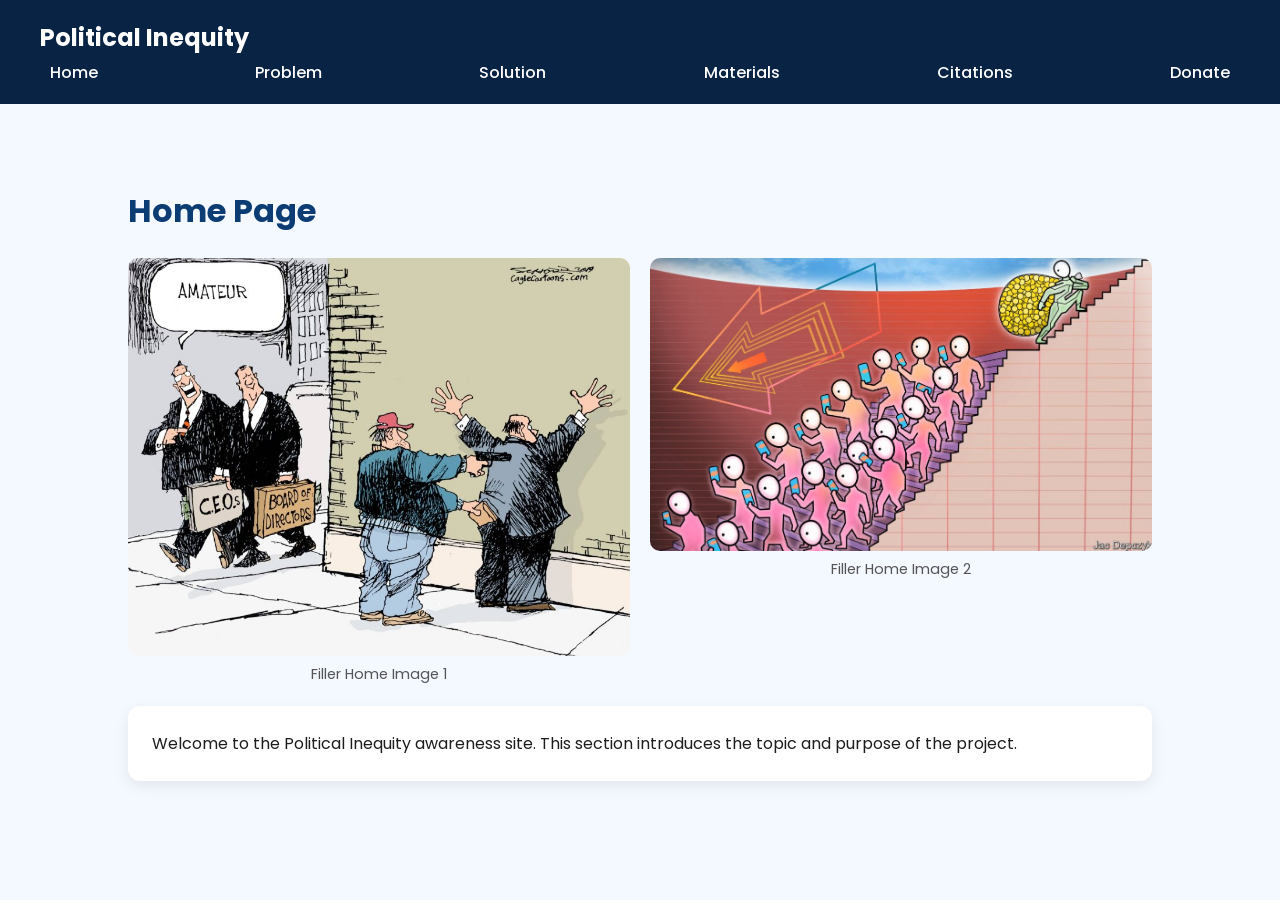
<file: index.html>
<!DOCTYPE html>
<html>
<head>
<title>Home</title>
<link rel="stylesheet" href="style.css">
</head>
<body>
<header>
<div class="logo">Political Inequity</div>
<nav class="nav">
<a href="index.html">Home</a>
<a href="problem.html">Problem</a>
<a href="solution.html">Solution</a>
<a href="materials.html">Materials</a>
<a href="citations.html">Citations</a>
<a href="donations.html">Donate</a>
</nav>
</header>

<div class="section">
<h1>Home Page</h1>

        <div class="grid">
            <div class="imgbox">
                <img src="images/home1.jpg">
                <p class="caption">Filler Home Image 1</p>
            </div>
            <div class="imgbox">
                <img src="images/home2.jpg">
                <p class="caption">Filler Home Image 2</p>
            </div>
        </div>
        <div class="card">Welcome to the Political Inequity awareness site. This section introduces the topic and purpose of the project.</div>
        
</div>
</body>
</html>
</file>
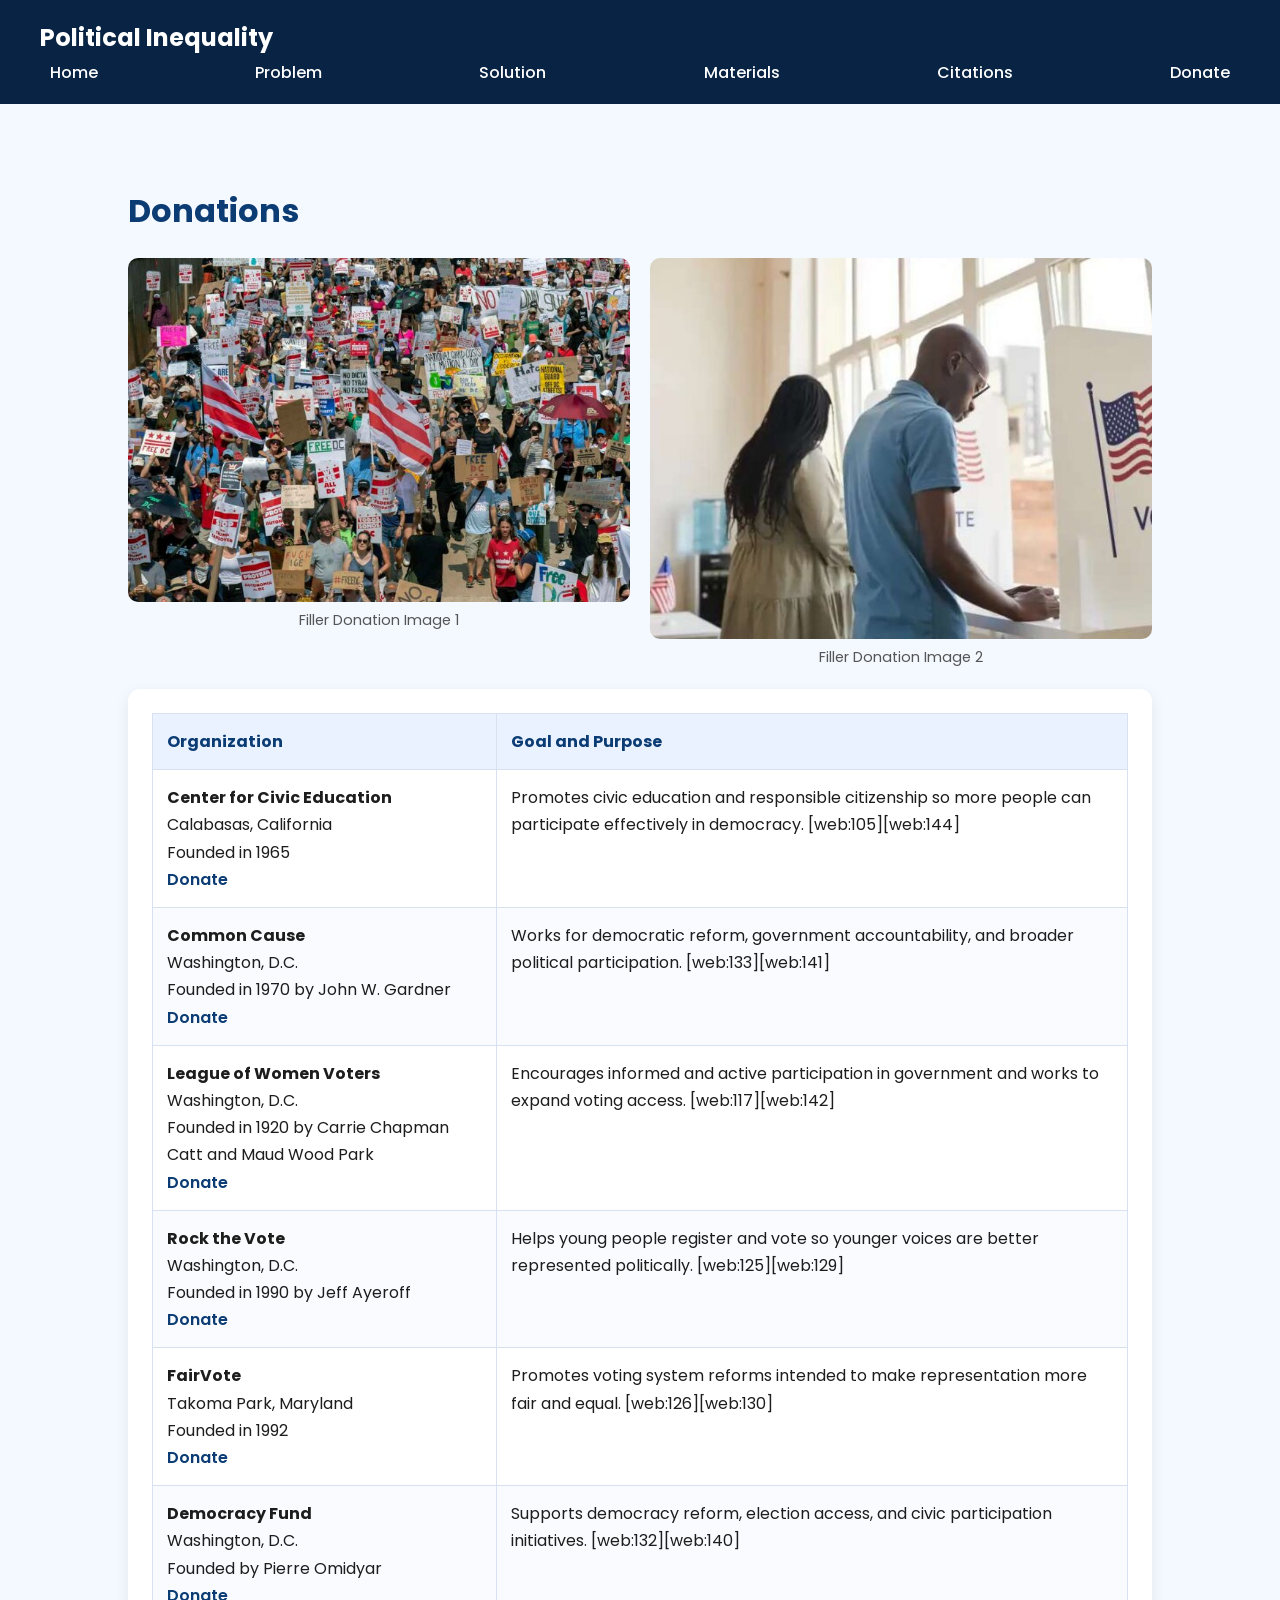
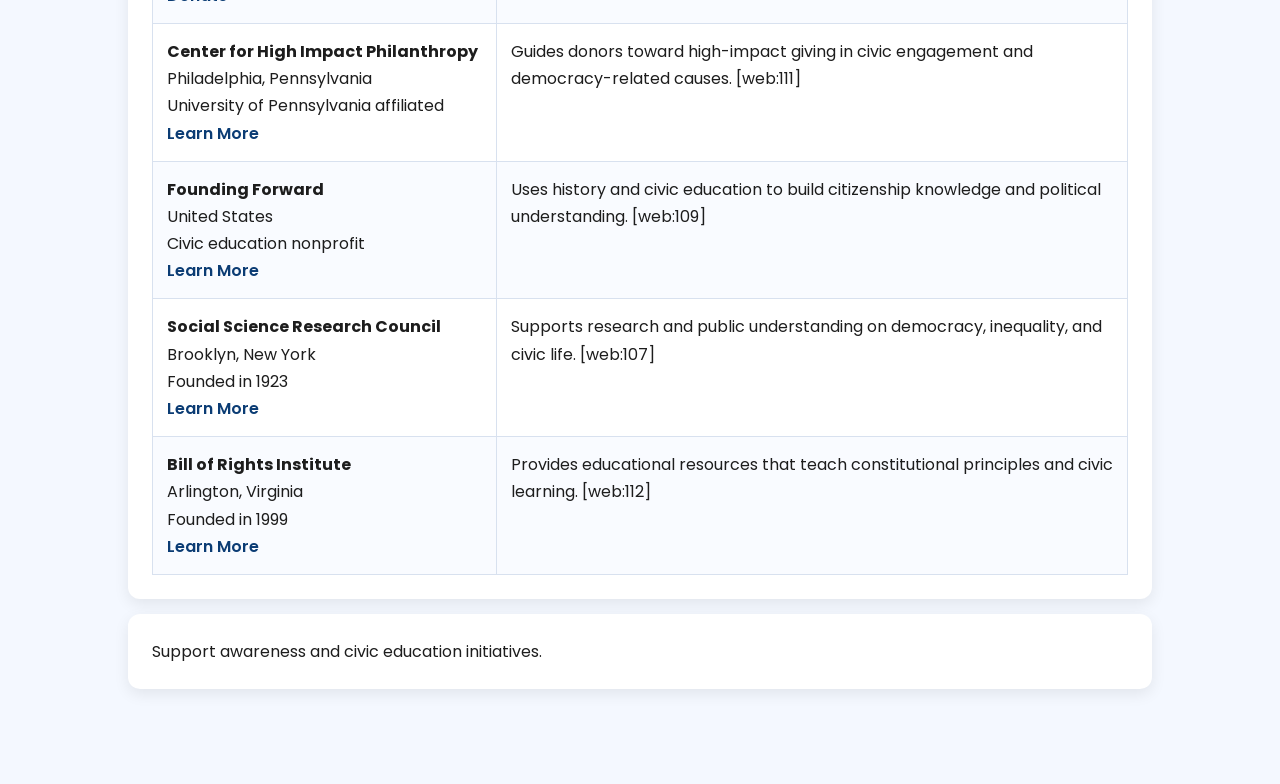
<file: donations.html>
<!DOCTYPE html>
<html>
<head>
  <title>Donate</title>
  <link rel="stylesheet" href="style.css">
</head>
<body>
  <header>
    <div class="logo">Political Inequality</div>
    <nav class="nav">
      <a href="home.html">Home</a>
      <a href="problem.html">Problem</a>
      <a href="solution.html">Solution</a>
      <a href="materials.html">Materials</a>
      <a href="citations.html">Citations</a>
      <a href="donations.html">Donate</a>
    </nav>
  </header>

  <div class="section">
    <h1>Donations</h1>

    <div class="grid">
      <div class="imgbox">
        <img src="images/donate1.jpg" alt="Donation image 1">
        <p class="caption">Filler Donation Image 1</p>
      </div>
      <div class="imgbox">
        <img src="images/donate2.jpg" alt="Donation image 2">
        <p class="caption">Filler Donation Image 2</p>
      </div>
    </div>

    <div class="card">
      <table class="citation-table">
        <thead>
          <tr>
            <th>Organization</th>
            <th>Goal and Purpose</th>
          </tr>
        </thead>
        <tbody>
          <tr>
            <td><strong>Center for Civic Education</strong><br>Calabasas, California<br>Founded in 1965<br><a href="https://www.civiced.org/ways-to-give">Donate</a></td>
            <td>Promotes civic education and responsible citizenship so more people can participate effectively in democracy. [web:105][web:144]</td>
          </tr>
          <tr>
            <td><strong>Common Cause</strong><br>Washington, D.C.<br>Founded in 1970 by John W. Gardner<br><a href="https://www.commoncause.org/donate/">Donate</a></td>
            <td>Works for democratic reform, government accountability, and broader political participation. [web:133][web:141]</td>
          </tr>
          <tr>
            <td><strong>League of Women Voters</strong><br>Washington, D.C.<br>Founded in 1920 by Carrie Chapman Catt and Maud Wood Park<br><a href="https://www.lwv.org/donate">Donate</a></td>
            <td>Encourages informed and active participation in government and works to expand voting access. [web:117][web:142]</td>
          </tr>
          <tr>
            <td><strong>Rock the Vote</strong><br>Washington, D.C.<br>Founded in 1990 by Jeff Ayeroff<br><a href="https://www.rockthevote.org/">Donate</a></td>
            <td>Helps young people register and vote so younger voices are better represented politically. [web:125][web:129]</td>
          </tr>
          <tr>
            <td><strong>FairVote</strong><br>Takoma Park, Maryland<br>Founded in 1992<br><a href="https://fairvote.org/">Donate</a></td>
            <td>Promotes voting system reforms intended to make representation more fair and equal. [web:126][web:130]</td>
          </tr>
          <tr>
            <td><strong>Democracy Fund</strong><br>Washington, D.C.<br>Founded by Pierre Omidyar<br><a href="https://democracyfund.org/">Donate</a></td>
            <td>Supports democracy reform, election access, and civic participation initiatives. [web:132][web:140]</td>
          </tr>
          <tr>
            <td><strong>Center for High Impact Philanthropy</strong><br>Philadelphia, Pennsylvania<br>University of Pennsylvania affiliated<br><a href="https://www.impact.upenn.edu/democracy/civic-engagement/">Learn More</a></td>
            <td>Guides donors toward high-impact giving in civic engagement and democracy-related causes. [web:111]</td>
          </tr>
          <tr>
            <td><strong>Founding Forward</strong><br>United States<br>Civic education nonprofit<br><a href="https://foundingforward.org/">Learn More</a></td>
            <td>Uses history and civic education to build citizenship knowledge and political understanding. [web:109]</td>
          </tr>
          <tr>
            <td><strong>Social Science Research Council</strong><br>Brooklyn, New York<br>Founded in 1923<br><a href="https://www.ssrc.org/">Learn More</a></td>
            <td>Supports research and public understanding on democracy, inequality, and civic life. [web:107]</td>
          </tr>
          <tr>
            <td><strong>Bill of Rights Institute</strong><br>Arlington, Virginia<br>Founded in 1999<br><a href="https://billofrightsinstitute.org/">Learn More</a></td>
            <td>Provides educational resources that teach constitutional principles and civic learning. [web:112]</td>
          </tr>
        </tbody>
      </table>
    </div>

    <div class="card">
      Support awareness and civic education initiatives.
    </div>
  </div>
</body>
</html>
</file>
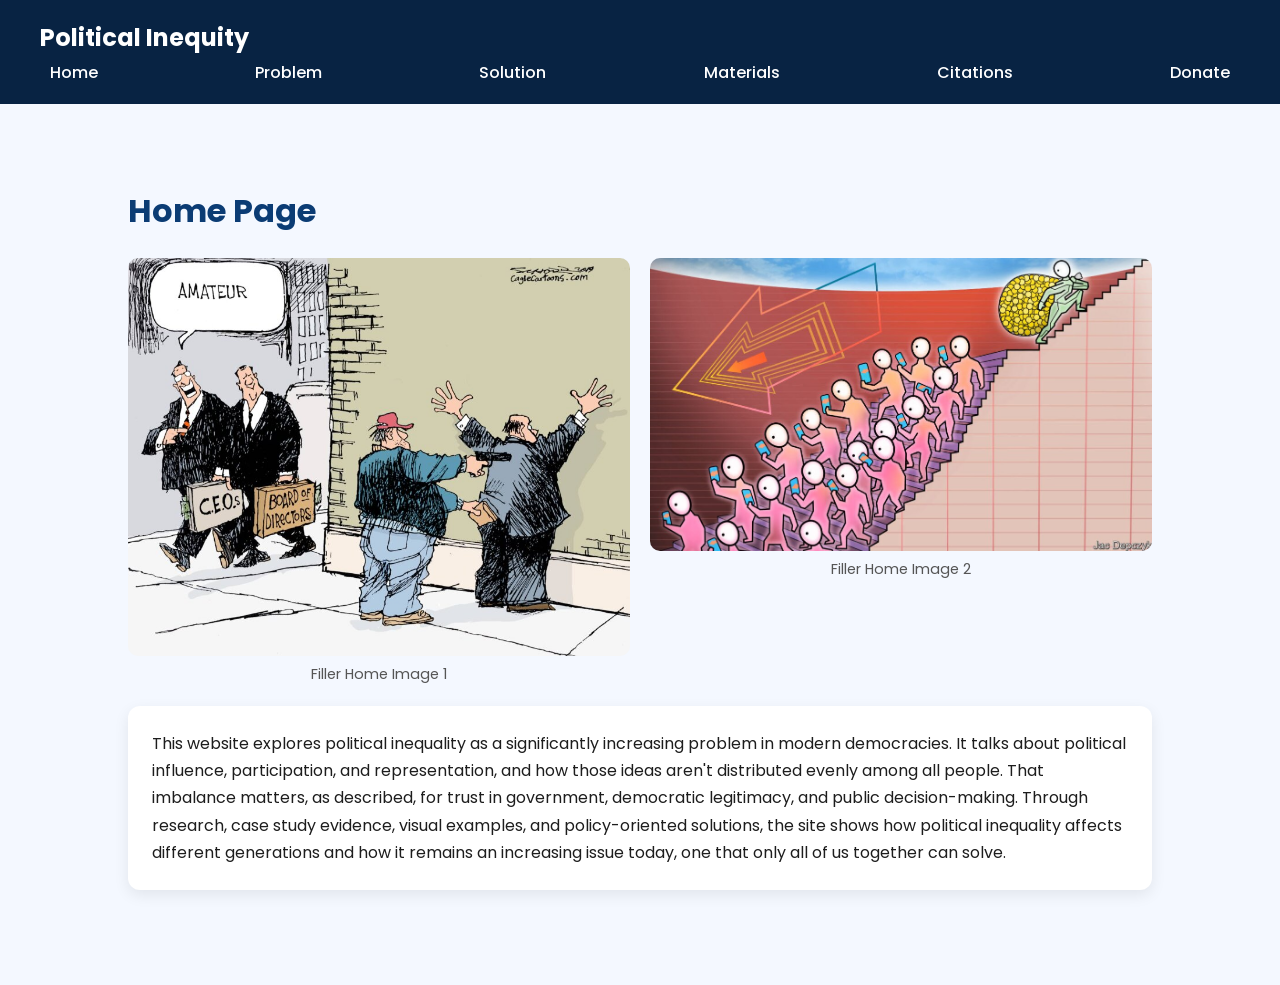
<file: home.html>
<!DOCTYPE html>
<html>
<head>
  <title>Home</title>
  <link rel="stylesheet" href="style.css">
</head>
<body>
  <header>
    <div class="logo">Political Inequity</div>
    <nav class="nav">
      <a href="home.html">Home</a>
      <a href="problem.html">Problem</a>
      <a href="solution.html">Solution</a>
      <a href="materials.html">Materials</a>
      <a href="citations.html">Citations</a>
      <a href="donations.html">Donate</a>
    </nav>
  </header>

  <div class="section">
    <h1>Home Page</h1>

    <div class="grid">
      <div class="imgbox">
        <img src="images/home1.jpg" alt="Home image 1">
        <p class="caption">Filler Home Image 1</p>
      </div>
      <div class="imgbox">
        <img src="images/home2.jpg" alt="Home image 2">
        <p class="caption">Filler Home Image 2</p>
      </div>
    </div>

    <div class="card">
      <p>This website explores political inequality as a significantly increasing problem in modern democracies. It talks about political influence, participation, and representation, and how those ideas aren't distributed evenly among all people. That imbalance matters, as described, for trust in government, democratic legitimacy, and public decision-making. Through research, case study evidence, visual examples, and policy-oriented solutions, the site shows how political inequality affects different generations and how it remains an increasing issue today, one that only all of us together can solve.</p>
    </div>
  </div>
</body>
</html>
</file>
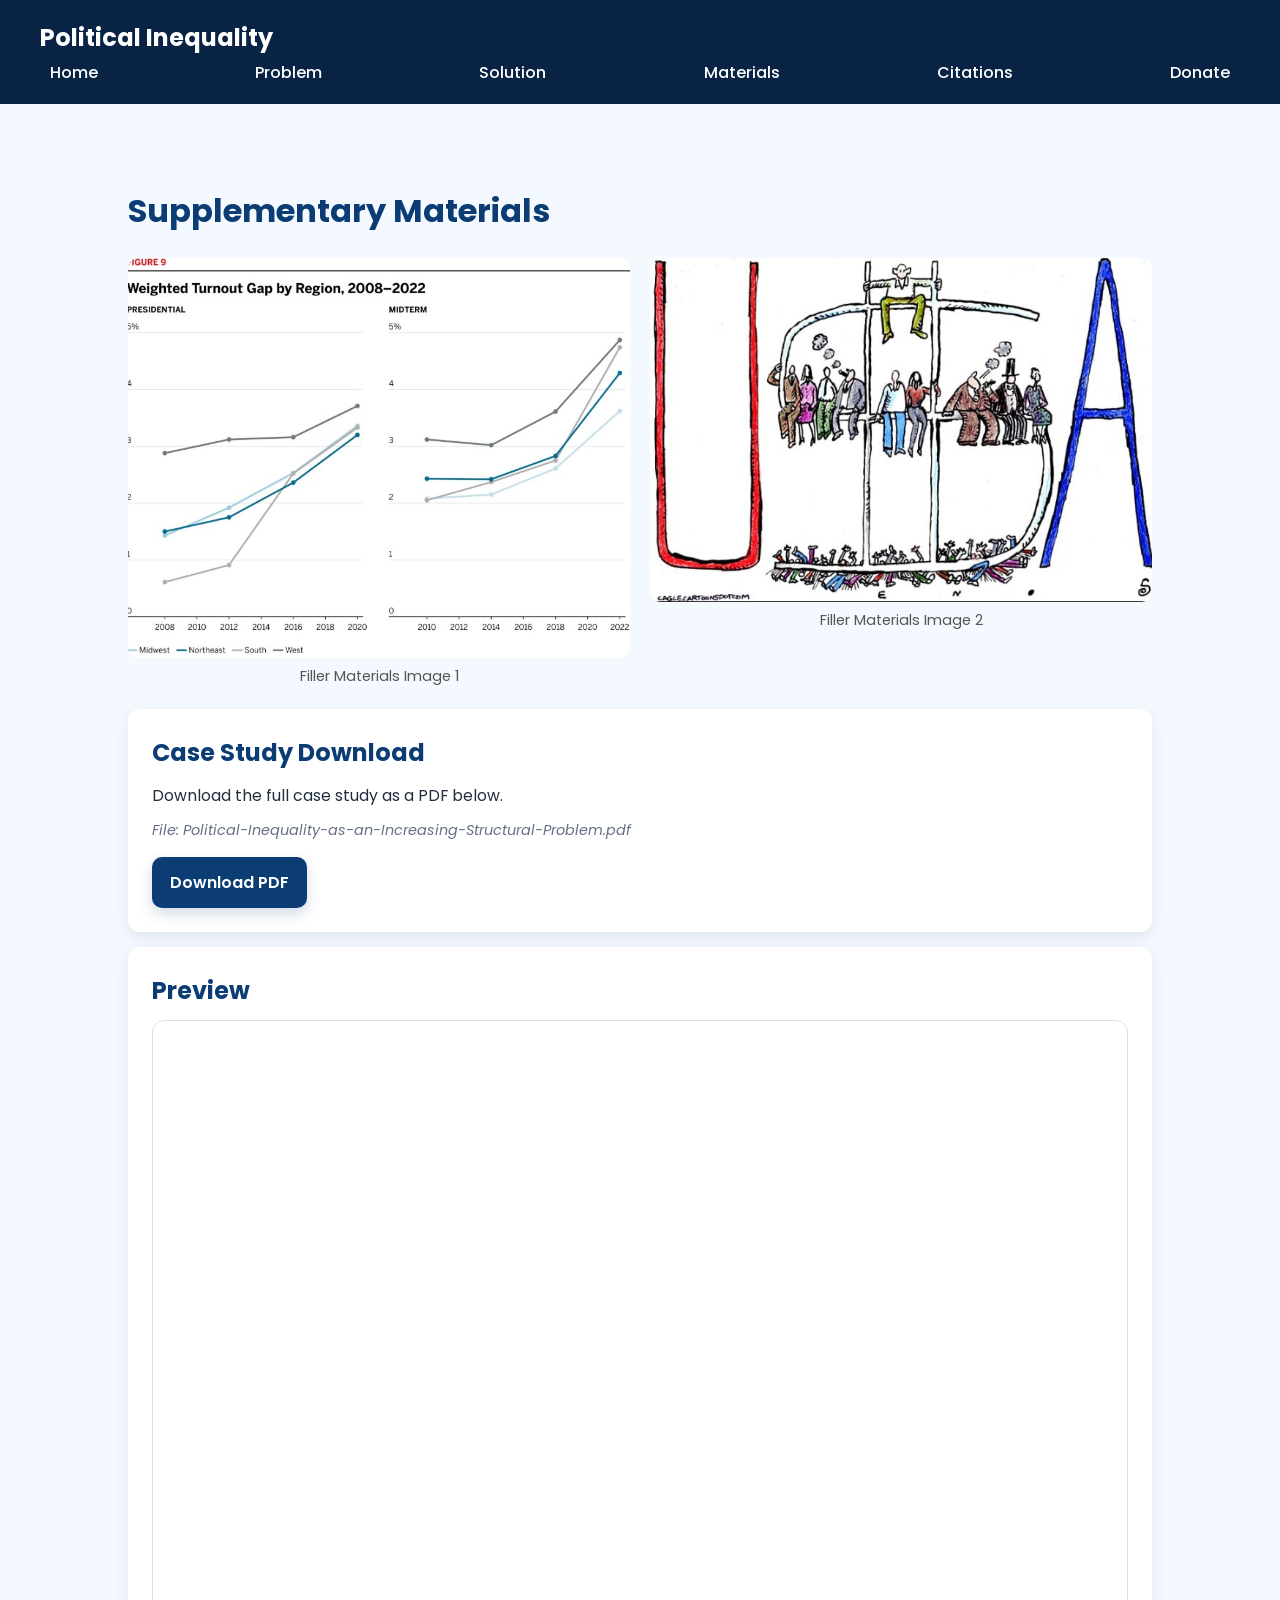
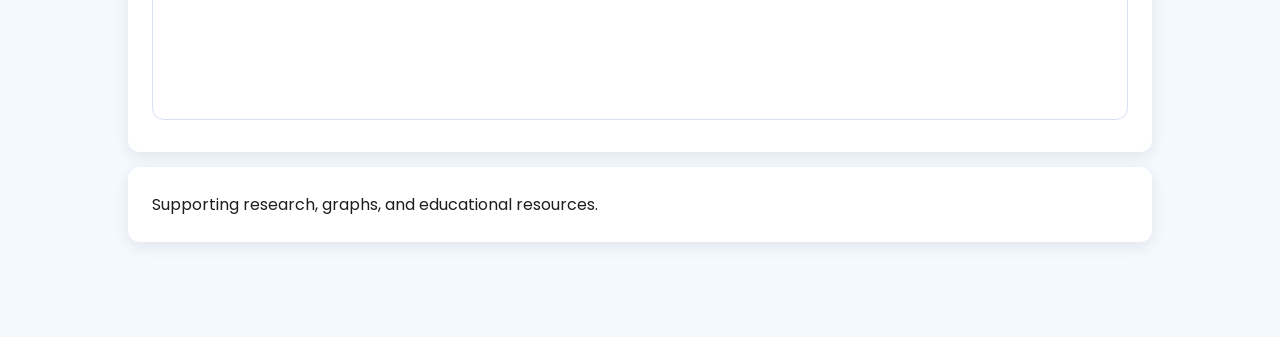
<file: materials.html>
<!DOCTYPE html>
<html>
<head>
  <title>Materials</title>
  <link rel="stylesheet" href="style.css">
</head>
<body>
  <header>
    <div class="logo">Political Inequality</div>
    <nav class="nav">
      <a href="home.html">Home</a>
      <a href="problem.html">Problem</a>
      <a href="solution.html">Solution</a>
      <a href="materials.html">Materials</a>
      <a href="citations.html">Citations</a>
      <a href="donations.html">Donate</a>
    </nav>
  </header>

  <div class="section">
    <h1>Supplementary Materials</h1>

    <div class="grid">
      <div class="imgbox">
        <img src="images/materials1.jpg" alt="Materials image 1">
        <p class="caption">Filler Materials Image 1</p>
      </div>
      <div class="imgbox">
        <img src="images/materials2.jpg" alt="Materials image 2">
        <p class="caption">Filler Materials Image 2</p>
      </div>
    </div>

    <div class="card">
      <h2 class="subheading">Case Study Download</h2>
      <p class="prebuilt-citation">
        Download the full case study as a PDF below.
      </p>
      <p class="prebuilt-note">
        File: Political-Inequality-as-an-Increasing-Structural-Problem.pdf
      </p>
      <p style="margin-top: 14px;">
        <a class="download-btn" href="Political-Inequality-as-an-Increasing-Structural-Problem.pdf" download>
          Download PDF
        </a>
      </p>
    </div>

    <div class="card">
      <h2 class="subheading">Preview</h2>
      <iframe
        src="Political-Inequality-as-an-Increasing-Structural-Problem.pdf"
        width="100%"
        height="700"
        style="border: 1px solid #d8e1ef; border-radius: 12px;">
      </iframe>
    </div>

    <div class="card">
      <p>Supporting research, graphs, and educational resources.</p>
    </div>
  </div>
</body>
</html>
</file>
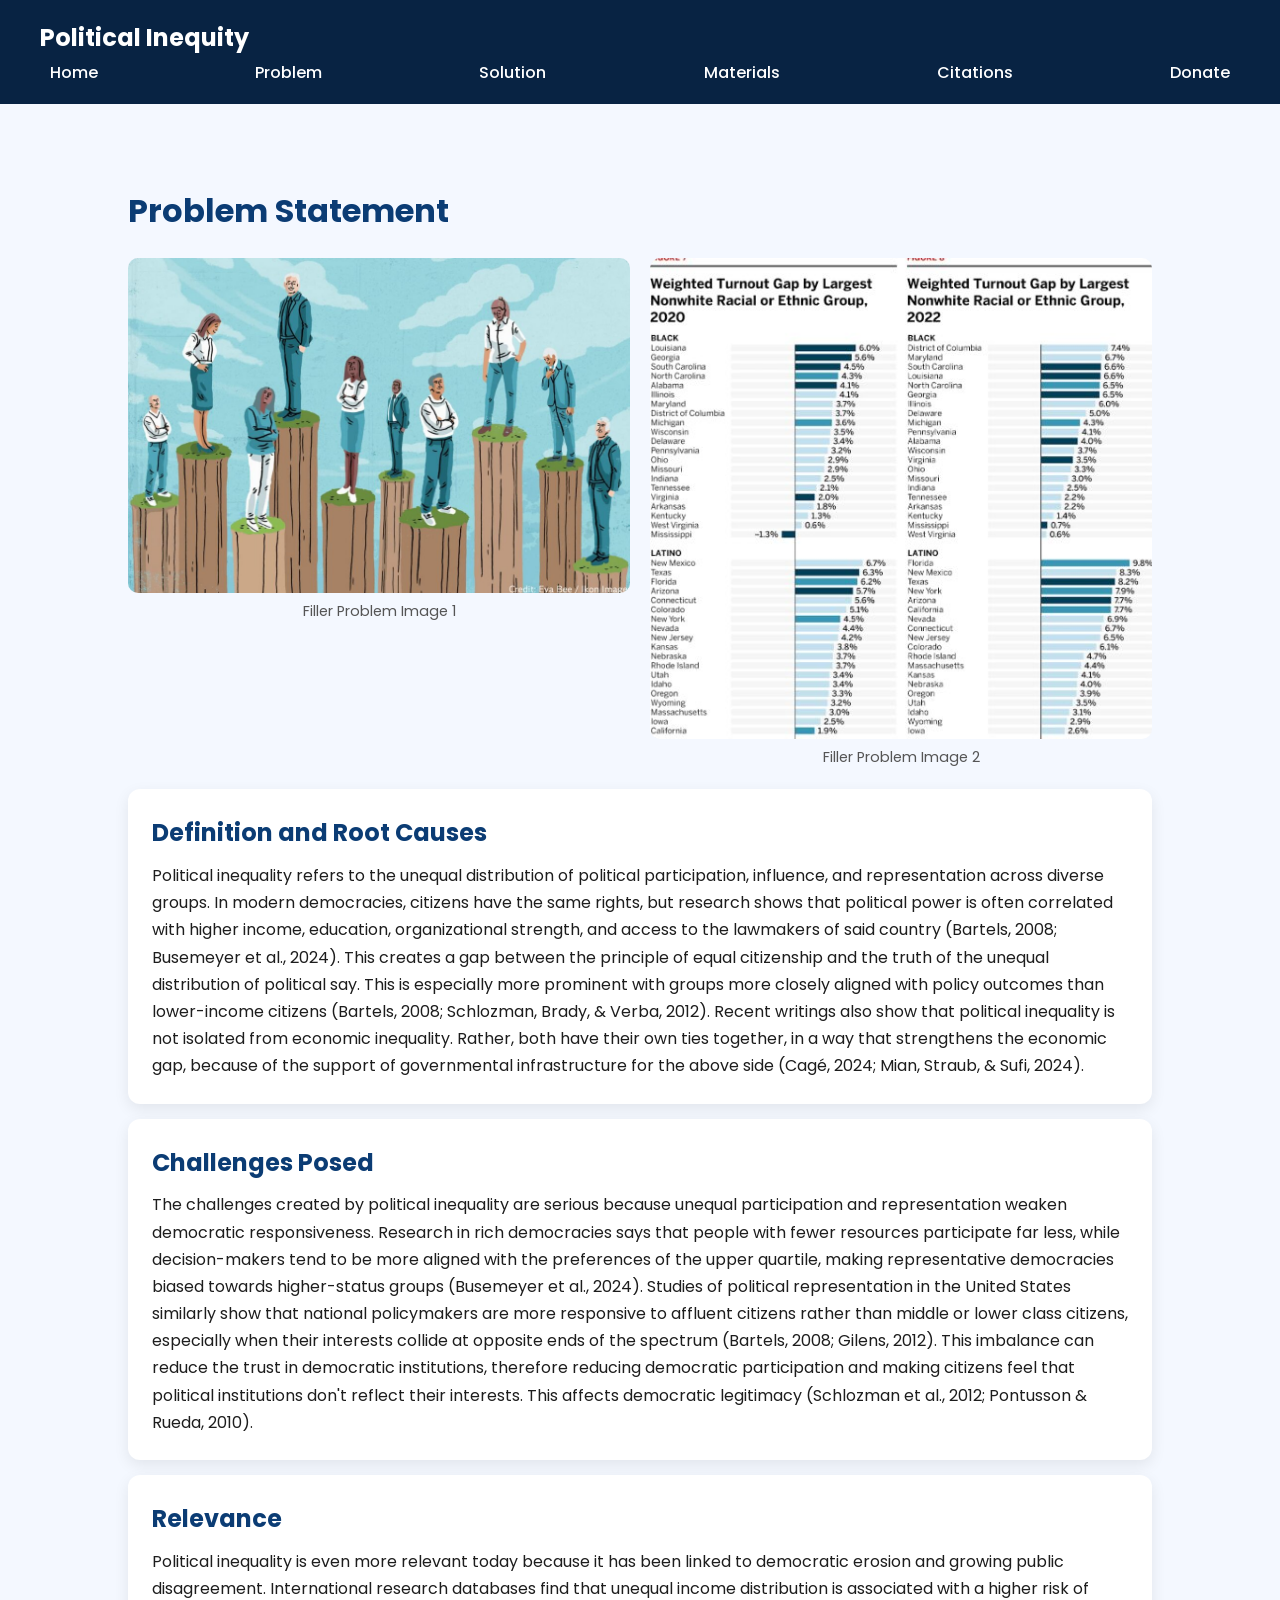
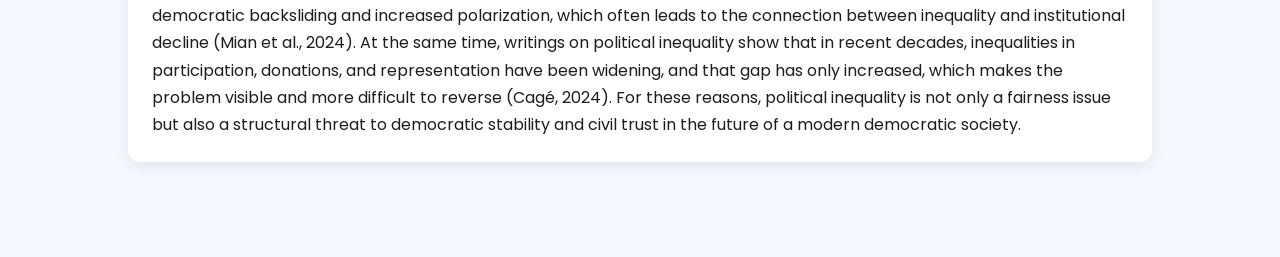
<file: problem.html>
<!DOCTYPE html>
<html>
<head>
  <title>Problem</title>
  <link rel="stylesheet" href="style.css">
</head>
<body>
  <header>
    <div class="logo">Political Inequity</div>
    <nav class="nav">
      <a href="home.html">Home</a>
      <a href="problem.html">Problem</a>
      <a href="solution.html">Solution</a>
      <a href="materials.html">Materials</a>
      <a href="citations.html">Citations</a>
      <a href="donations.html">Donate</a>
    </nav>
  </header>

  <div class="section">
    <h1>Problem Statement</h1>

    <div class="grid">
      <div class="imgbox">
        <img src="images/problem1.jpg" alt="Problem image 1">
        <p class="caption">Filler Problem Image 1</p>
      </div>
      <div class="imgbox">
        <img src="images/problem2.jpg" alt="Problem image 2">
        <p class="caption">Filler Problem Image 2</p>
      </div>
    </div>

    <div class="card">
      <h2 class="subheading">Definition and Root Causes</h2>
      <p>Political inequality refers to the unequal distribution of political participation, influence, and representation across diverse groups. In modern democracies, citizens have the same rights, but research shows that political power is often correlated with higher income, education, organizational strength, and access to the lawmakers of said country (Bartels, 2008; Busemeyer et al., 2024). This creates a gap between the principle of equal citizenship and the truth of the unequal distribution of political say. This is especially more prominent with groups more closely aligned with policy outcomes than lower-income citizens (Bartels, 2008; Schlozman, Brady, & Verba, 2012). Recent writings also show that political inequality is not isolated from economic inequality. Rather, both have their own ties together, in a way that strengthens the economic gap, because of the support of governmental infrastructure for the above side (Cagé, 2024; Mian, Straub, & Sufi, 2024).</p>
    </div>

    <div class="card">
      <h2 class="subheading">Challenges Posed</h2>
      <p>The challenges created by political inequality are serious because unequal participation and representation weaken democratic responsiveness. Research in rich democracies says that people with fewer resources participate far less, while decision-makers tend to be more aligned with the preferences of the upper quartile, making representative democracies biased towards higher-status groups (Busemeyer et al., 2024). Studies of political representation in the United States similarly show that national policymakers are more responsive to affluent citizens rather than middle or lower class citizens, especially when their interests collide at opposite ends of the spectrum (Bartels, 2008; Gilens, 2012). This imbalance can reduce the trust in democratic institutions, therefore reducing democratic participation and making citizens feel that political institutions don't reflect their interests. This affects democratic legitimacy (Schlozman et al., 2012; Pontusson & Rueda, 2010).</p>
    </div>

    <div class="card">
      <h2 class="subheading">Relevance</h2>
      <p>Political inequality is even more relevant today because it has been linked to democratic erosion and growing public disagreement. International research databases find that unequal income distribution is associated with a higher risk of democratic backsliding and increased polarization, which often leads to the connection between inequality and institutional decline (Mian et al., 2024). At the same time, writings on political inequality show that in recent decades, inequalities in participation, donations, and representation have been widening, and that gap has only increased, which makes the problem visible and more difficult to reverse (Cagé, 2024). For these reasons, political inequality is not only a fairness issue but also a structural threat to democratic stability and civil trust in the future of a modern democratic society.</p>
    </div>
  </div>
</body>
</html>
</file>
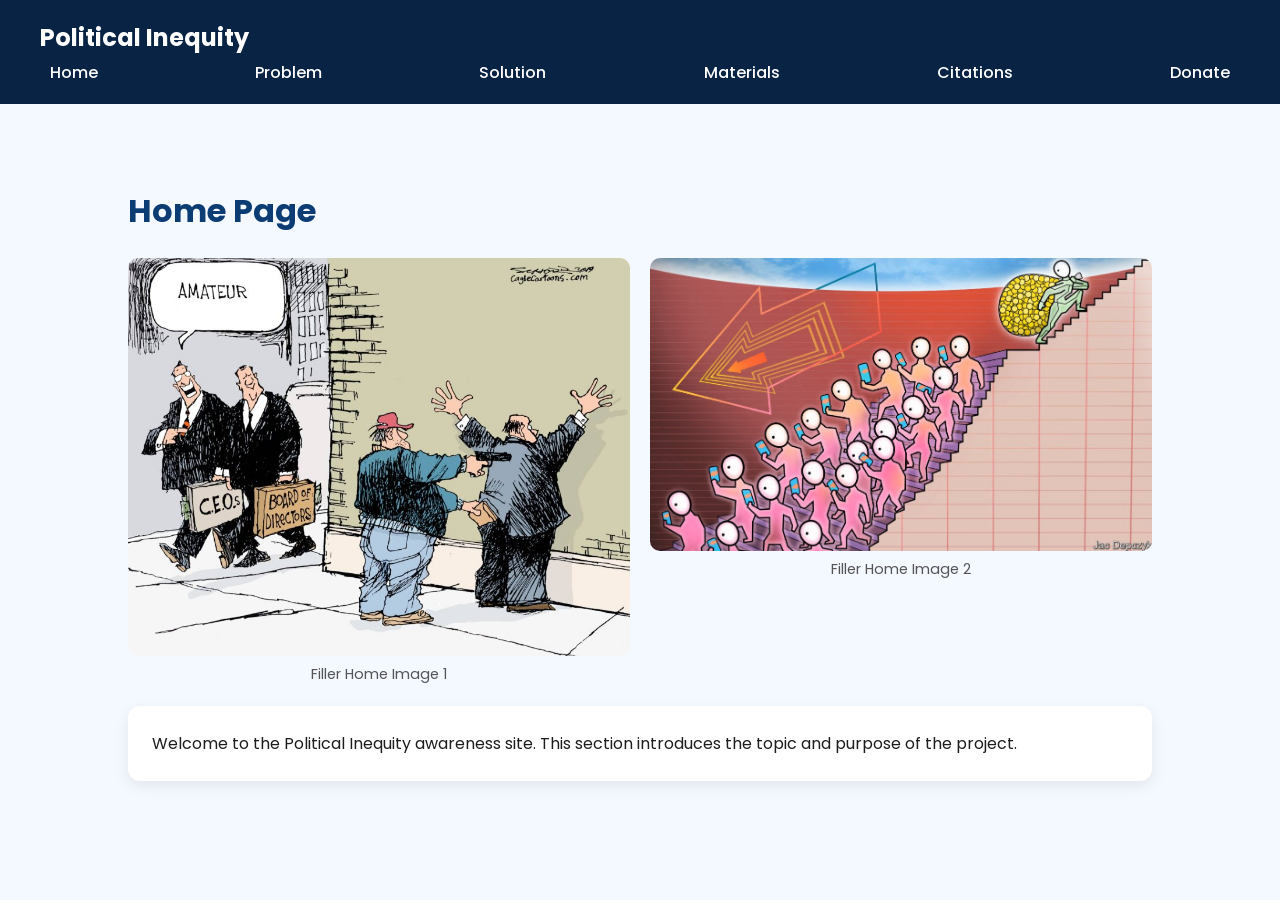
<file: site.html>
<!DOCTYPE html>
<html>
<head>
<title>Home</title>
<link rel="stylesheet" href="style.css">
</head>
<body>
<header>
<div class="logo">Political Inequity</div>
<nav class="nav">
<a href="index.html">Home</a>
<a href="problem.html">Problem</a>
<a href="solution.html">Solution</a>
<a href="materials.html">Materials</a>
<a href="citations.html">Citations</a>
<a href="donations.html">Donate</a>
</nav>
</header>

<div class="section">
<h1>Home Page</h1>

        <div class="grid">
            <div class="imgbox">
                <img src="images/home1.jpg">
                <p class="caption">Filler Home Image 1</p>
            </div>
            <div class="imgbox">
                <img src="images/home2.jpg">
                <p class="caption">Filler Home Image 2</p>
            </div>
        </div>
        <div class="card">Welcome to the Political Inequity awareness site. This section introduces the topic and purpose of the project.</div>
        
</div>
</body>
</html>
</file>
<file: style.css>
@import url('https://fonts.googleapis.com/css2?family=Poppins:wght@300;400;500;600;700&display=swap');

* {
  margin: 0;
  padding: 0;
  box-sizing: border-box;
}

body {
  font-family: Poppins, sans-serif;
  background: #f4f8ff;
  color: #1d1d1d;
  line-height: 1.7;
}

header {
  background: #082343;
  padding: 18px 40px;
  position: sticky;
  top: 0;
  z-index: 1000;
}

nav {
  display: flex;
  justify-content: space-between;
  align-items: center;
  flex-wrap: wrap;
}

.logo {
  color: white;
  font-weight: 700;
  font-size: 1.5rem;
}

.nav a {
  color: white;
  text-decoration: none;
  margin: 0 10px;
  font-weight: 500;
}

.nav a:hover {
  color: #ff9b2f;
}

.section {
  padding: 80px 10%;
}

h1 {
  color: #0b3c74;
  margin-bottom: 20px;
}

h2 {
  color: #0b3c74;
  margin-bottom: 10px;
}

.card {
  background: white;
  padding: 24px;
  border-radius: 12px;
  box-shadow: 0 5px 15px rgba(0, 0, 0, 0.08);
  margin: 15px 0;
  overflow-x: auto;
}

.grid {
  display: flex;
  gap: 20px;
  flex-wrap: wrap;
  margin: 20px 0;
}

.imgbox {
  flex: 1;
  min-width: 250px;
  text-align: center;
}

.imgbox img {
  width: 100%;
  border-radius: 10px;
  display: block;
}

.caption {
  font-size: 0.9rem;
  color: #555;
  margin-top: 6px;
}

.citation-table {
  width: 100%;
  border-collapse: collapse;
  min-width: 900px;
}

.citation-table th,
.citation-table td {
  border: 1px solid #d8e1ef;
  padding: 14px;
  text-align: left;
  vertical-align: top;
}

.citation-table th {
  background: #eaf2ff;
  color: #0b3c74;
  font-weight: 700;
}

.citation-table tbody tr:nth-child(even) {
  background: #f9fbff;
}

.citation-table a {
  color: #0b3c74;
  text-decoration: none;
  font-weight: 600;
}

.citation-table a:hover {
  text-decoration: underline;
}

.subheading {
  color: #0b3c74;
  margin-bottom: 8px;
}

.prebuilt-citation {
  margin-top: 10px;
  font-size: 0.98rem;
  color: #1f2d3d;
}

.prebuilt-note {
  margin-top: 8px;
  font-size: 0.9rem;
  color: #667085;
  font-style: italic;
}

.download-btn {
  display: inline-block;
  background: #0b3c74;
  color: white;
  text-decoration: none;
  padding: 12px 18px;
  border-radius: 10px;
  font-weight: 600;
  transition: background 0.2s ease, transform 0.2s ease, box-shadow 0.2s ease;
  box-shadow: 0 6px 14px rgba(11, 60, 116, 0.18);
}

.download-btn:hover {
  background: #092f5a;
  transform: translateY(-2px);
  box-shadow: 0 8px 18px rgba(11, 60, 116, 0.22);
}

.download-btn:active {
  transform: translateY(0);
  box-shadow: 0 4px 10px rgba(11, 60, 116, 0.18);
}

.pdf-preview {
  width: 100%;
  height: 700px;
  border: 1px solid #d8e1ef;
  border-radius: 12px;
}

@media (max-width: 800px) {
  .grid {
    flex-direction: column;
  }

  .citation-table {
    min-width: 0;
  }

  .pdf-preview {
    height: 500px;
  }
}
</file>
